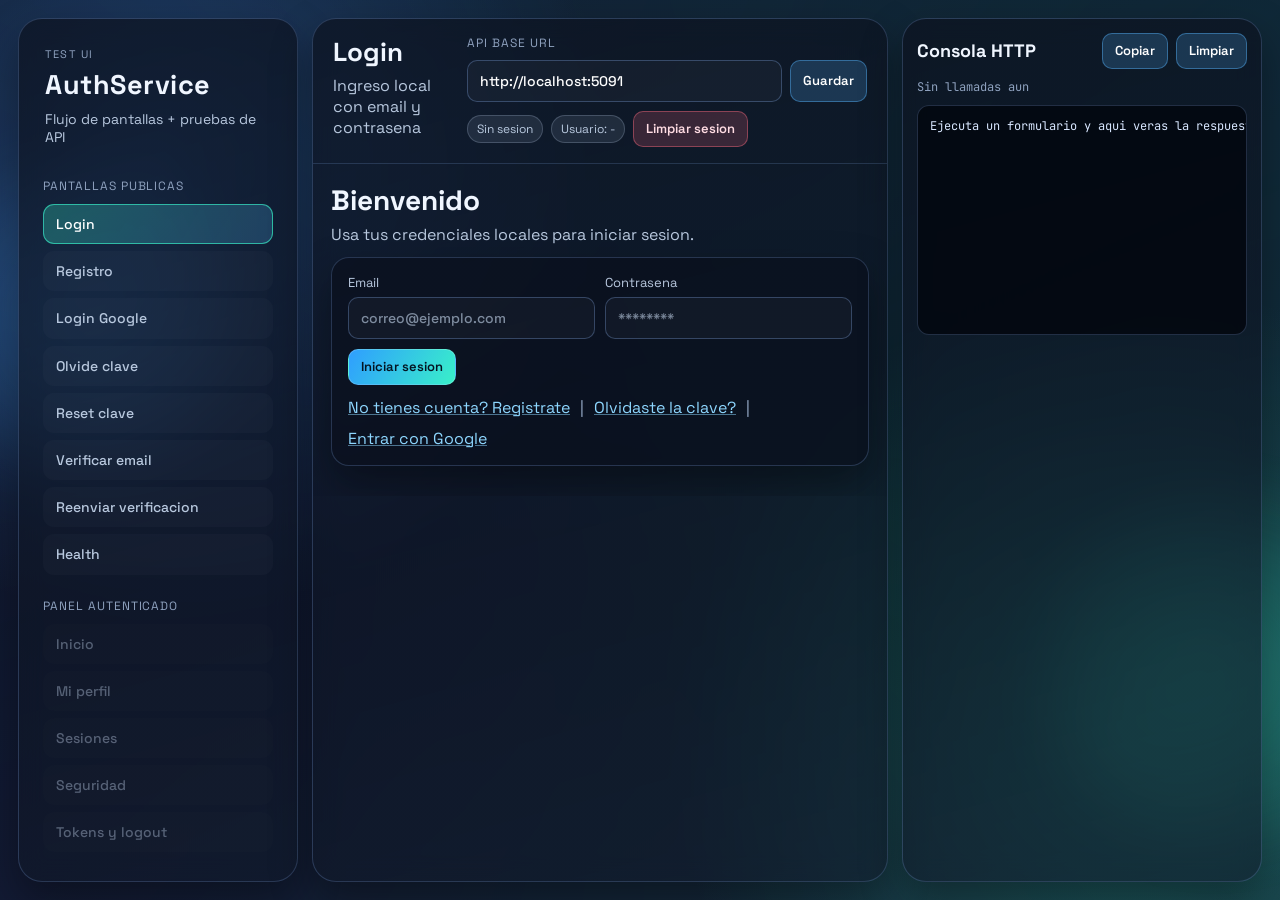
<file: test-ui/index.html>
<!doctype html>
<html lang="es">
<head>
  <meta charset="utf-8" />
  <meta name="viewport" content="width=device-width, initial-scale=1" />
  <title>AuthService UI Lab</title>
  <link rel="preconnect" href="https://fonts.googleapis.com" />
  <link rel="preconnect" href="https://fonts.gstatic.com" crossorigin />
  <link href="https://fonts.googleapis.com/css2?family=Space+Grotesk:wght@400;500;700&family=JetBrains+Mono:wght@400;600&display=swap" rel="stylesheet" />
  <link rel="stylesheet" href="./styles.css" />
</head>
<body>
  <div class="bg-shape bg-shape-a"></div>
  <div class="bg-shape bg-shape-b"></div>

  <div class="app-shell">
    <aside class="sidebar">
      <div class="brand">
        <p class="brand-tag">Test UI</p>
        <h1>AuthService</h1>
        <p class="brand-sub">Flujo de pantallas + pruebas de API</p>
      </div>

      <nav class="menu">
        <p class="menu-title">Pantallas publicas</p>
        <button class="menu-link" data-route="login">Login</button>
        <button class="menu-link" data-route="register">Registro</button>
        <button class="menu-link" data-route="google">Login Google</button>
        <button class="menu-link" data-route="forgot">Olvide clave</button>
        <button class="menu-link" data-route="reset">Reset clave</button>
        <button class="menu-link" data-route="verify">Verificar email</button>
        <button class="menu-link" data-route="resend">Reenviar verificacion</button>
        <button class="menu-link" data-route="health">Health</button>
      </nav>

      <nav class="menu">
        <p class="menu-title">Panel autenticado</p>
        <button class="menu-link menu-private" data-route="app/home">Inicio</button>
        <button class="menu-link menu-private" data-route="app/me">Mi perfil</button>
        <button class="menu-link menu-private" data-route="app/sessions">Sesiones</button>
        <button class="menu-link menu-private" data-route="app/security">Seguridad</button>
        <button class="menu-link menu-private" data-route="app/tokens">Tokens y logout</button>
      </nav>
    </aside>

    <section class="workspace">
      <header class="topbar">
        <div class="topbar-left">
          <h2 id="route-title">Login</h2>
          <p id="route-subtitle">Pantalla activa</p>
        </div>

        <div class="topbar-right">
          <label class="topbar-label" for="api-base-url">API Base URL</label>
          <div class="url-row">
            <input id="api-base-url" type="text" value="http://localhost:5091" />
            <button id="save-config-btn" class="btn btn-soft">Guardar</button>
          </div>
          <div class="status-row">
            <span id="auth-pill" class="pill pill-muted">Sin sesion</span>
            <span id="user-pill" class="pill pill-muted">Usuario: -</span>
            <button id="clear-session-btn" class="btn btn-danger">Limpiar sesion</button>
          </div>
        </div>
      </header>

      <div id="flash" class="flash hidden"></div>

      <main id="view" class="view"></main>
    </section>

    <aside class="console">
      <div class="console-head">
        <h3>Consola HTTP</h3>
        <div class="console-actions">
          <button id="copy-console-btn" class="btn btn-soft">Copiar</button>
          <button id="clear-console-btn" class="btn btn-soft">Limpiar</button>
        </div>
      </div>

      <div id="http-meta" class="console-meta">Sin llamadas aun</div>
      <pre id="http-body" class="console-body">Ejecuta un formulario y aqui veras la respuesta JSON.</pre>
    </aside>
  </div>

  <script src="https://accounts.google.com/gsi/client" async defer></script>
  <script src="./app.js" defer></script>
</body>
</html>
</file>
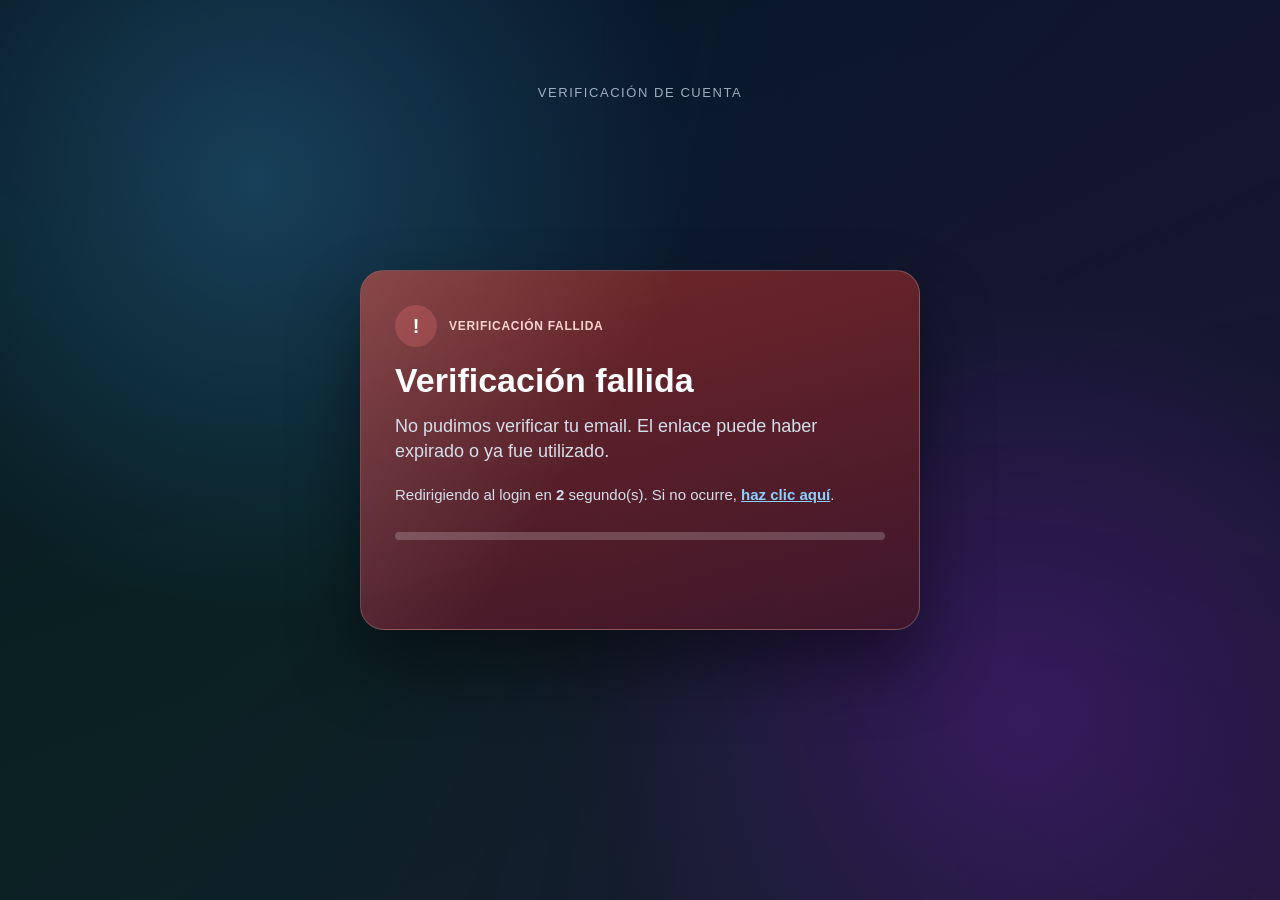
<file: test-ui/verify-result.html>
<!doctype html>
<html lang="es">
<head>
  <meta charset="utf-8" />
  <meta name="viewport" content="width=device-width, initial-scale=1" />
  <title>Resultado de verificación</title>
  <style>
    :root {
      --bg-1: #02040a;
      --bg-2: #0b111b;
      --card-bg: rgba(246, 248, 252, 0.96);
      --text: #121722;
      --muted: #4a5666;
      --ok: #12724b;
      --err: #a53230;
      --shadow: 0 35px 70px rgba(0, 0, 0, 0.45);
    }

    * { box-sizing: border-box; }

    html, body {
      margin: 0;
      min-height: 100%;
      font-family: "Segoe UI", Arial, sans-serif;
      background:
        radial-gradient(circle at 20% 20%, #16314a 0%, transparent 35%),
        radial-gradient(circle at 80% 80%, #261447 0%, transparent 35%),
        linear-gradient(160deg, var(--bg-1), var(--bg-2));
      color: #ffffff;
      overflow: hidden;
    }

    body::before {
      content: "";
      position: fixed;
      inset: -30%;
      background:
        conic-gradient(from 0deg, rgba(43, 160, 255, 0.12), rgba(177, 72, 255, 0.12), rgba(34, 191, 147, 0.12), rgba(43, 160, 255, 0.12));
      filter: blur(80px);
      animation: spin 22s linear infinite;
      z-index: 0;
      pointer-events: none;
    }

    .stage {
      min-height: 100vh;
      display: grid;
      place-items: center;
      padding: 20px;
      position: relative;
      z-index: 2;
    }

    .hint-top {
      position: fixed;
      top: 72px;
      left: 50%;
      transform: translateX(-50%);
      font-size: 13px;
      letter-spacing: 0.12em;
      text-transform: uppercase;
      color: #b9c8df;
      text-align: center;
      opacity: 0.85;
      z-index: 3;
    }

    .card {
      width: min(560px, 92vw);
      min-height: 360px;
      background: var(--card-bg);
      color: #ffffff;
      border-radius: 24px;
      padding: 34px 34px 30px;
      display: grid;
      align-content: start;
      gap: 14px;
      box-shadow: var(--shadow);
      border: 1px solid rgba(255, 255, 255, 0.22);
      backdrop-filter: blur(8px);
      position: relative;
      overflow: hidden;
      animation: rise 0.55s ease-out;
    }

    .card::after {
      content: "";
      position: absolute;
      inset: 0;
      background: linear-gradient(120deg, rgba(255, 255, 255, 0.14), transparent 42%);
      pointer-events: none;
    }

    .status-row {
      display: flex;
      align-items: center;
      gap: 12px;
      position: relative;
      z-index: 1;
    }

    .icon {
      width: 42px;
      height: 42px;
      border-radius: 50%;
      display: grid;
      place-items: center;
      font-weight: 700;
      font-size: 20px;
      color: #ffffff;
    }

    .status {
      margin: 0;
      font-size: 12px;
      letter-spacing: 0.06em;
      text-transform: uppercase;
      font-weight: 700;
    }

    .status.success { color: #ccffe6; }
    .status.error { color: #ffd3d1; }

    h1 {
      margin: 0;
      font-size: 34px;
      line-height: 1.15;
      color: #ffffff;
      position: relative;
      z-index: 1;
    }

    .message {
      margin: 0;
      color: #d5dfec;
      font-size: 18px;
      line-height: 1.4;
      position: relative;
      z-index: 1;
    }

    .redirect {
      margin-top: 8px;
      font-size: 15px;
      color: #d5dfec;
      position: relative;
      z-index: 1;
    }

    .redirect a {
      color: #8dd0ff;
      text-decoration: underline;
      font-weight: 600;
    }

    .progress {
      width: 100%;
      height: 8px;
      border-radius: 999px;
      background: rgba(255, 255, 255, 0.2);
      overflow: hidden;
      position: relative;
      z-index: 1;
    }

    .bar {
      height: 100%;
      width: 100%;
      transform-origin: left center;
      animation: shrink 3s linear forwards;
    }

    .card.success {
      background: linear-gradient(165deg, rgba(20, 112, 85, 0.9), rgba(12, 54, 74, 0.95));
    }

    .card.error {
      background: linear-gradient(165deg, rgba(125, 42, 41, 0.92), rgba(63, 22, 42, 0.95));
    }

    .card.success .icon { background: rgba(13, 213, 132, 0.27); }
    .card.error .icon { background: rgba(255, 121, 121, 0.25); }
    .card.success .bar { background: linear-gradient(90deg, #6dffd0, #a5ffe2); }
    .card.error .bar { background: linear-gradient(90deg, #ff9f9f, #ffd1d1); }

    @keyframes rise {
      from { transform: translateY(16px) scale(0.98); opacity: 0; }
      to { transform: translateY(0) scale(1); opacity: 1; }
    }

    @keyframes shrink {
      from { transform: scaleX(1); }
      to { transform: scaleX(0); }
    }

    @keyframes spin {
      from { transform: rotate(0deg); }
      to { transform: rotate(360deg); }
    }
  </style>
</head>
<body>
  <p class="hint-top">Verificación de cuenta</p>

  <main class="stage">
    <section id="resultCard" class="card">
      <div class="status-row">
        <div id="statusIcon" class="icon">•</div>
        <p id="statusLabel" class="status">Verificando</p>
      </div>
      <h1 id="title">Procesando verificación...</h1>
      <p id="message" class="message">Estamos validando tu enlace. Un momento por favor.</p>
      <p id="redirectText" class="redirect"></p>
      <div class="progress"><div class="bar"></div></div>
    </section>
  </main>

  <script>
    const params = new URLSearchParams(window.location.search);
    const status = (params.get("status") || "error").toLowerCase();
    const title = params.get("title") || (status === "success" ? "Email verificado" : "Verificación fallida");
    const message = params.get("message") || (status === "success"
      ? "Tu cuenta fue verificada correctamente."
      : "No pudimos verificar tu email. El enlace puede haber expirado o ya fue utilizado.");
    const loginUrl = params.get("loginUrl") || "http://localhost:5500/#/login";

    const statusLabel = document.getElementById("statusLabel");
    const titleEl = document.getElementById("title");
    const messageEl = document.getElementById("message");
    const redirectText = document.getElementById("redirectText");
    const resultCard = document.getElementById("resultCard");
    const statusIcon = document.getElementById("statusIcon");

    statusLabel.textContent = status === "success" ? "Verificación exitosa" : "Verificación fallida";
    statusLabel.classList.add(status === "success" ? "success" : "error");
    resultCard.classList.add(status === "success" ? "success" : "error");
    statusIcon.textContent = status === "success" ? "✓" : "!";
    titleEl.textContent = title;
    messageEl.textContent = message;

    let seconds = 3;
    const updateRedirect = () => {
      redirectText.innerHTML = `Redirigiendo al login en <strong>${seconds}</strong> segundo(s). Si no ocurre, <a href="${encodeURI(loginUrl)}">haz clic aquí</a>.`;
    };

    updateRedirect();
    const timer = setInterval(() => {
      seconds -= 1;
      if (seconds <= 0) {
        clearInterval(timer);
        window.location.href = loginUrl;
        return;
      }
      updateRedirect();
    }, 1000);
  </script>
</body>
</html>
</file>
<file: test-ui/styles.css>
:root {
  --bg-0: #03050b;
  --bg-1: #07111f;
  --bg-2: #111a2c;
  --panel: rgba(12, 18, 31, 0.72);
  --panel-soft: rgba(16, 24, 40, 0.56);
  --panel-border: rgba(132, 168, 229, 0.24);
  --text-main: #f0f6ff;
  --text-soft: #b8c8de;
  --text-dim: #8fa2bf;
  --accent: #57b6ff;
  --accent-strong: #39f0c9;
  --danger: #ff6c81;
  --ok: #3de0ad;
  --shadow-xl: 0 28px 80px rgba(0, 0, 0, 0.52);
  --shadow-card: 0 18px 40px rgba(0, 0, 0, 0.36);
  --radius-xl: 24px;
  --radius-lg: 18px;
  --radius-md: 12px;
}

* {
  box-sizing: border-box;
}

html,
body {
  margin: 0;
  min-height: 100%;
}

body {
  font-family: "Space Grotesk", sans-serif;
  color: var(--text-main);
  background:
    radial-gradient(circle at 12% 18%, rgba(65, 149, 255, 0.3) 0%, transparent 34%),
    radial-gradient(circle at 88% 82%, rgba(57, 240, 201, 0.24) 0%, transparent 34%),
    linear-gradient(155deg, var(--bg-0), var(--bg-1) 48%, var(--bg-2));
  overflow: hidden;
}

body::before {
  content: "";
  position: fixed;
  inset: -40%;
  background: conic-gradient(
    from 0deg,
    rgba(87, 182, 255, 0.16),
    rgba(57, 240, 201, 0.1),
    rgba(127, 107, 255, 0.08),
    rgba(87, 182, 255, 0.16)
  );
  filter: blur(95px);
  animation: spinGlow 30s linear infinite;
  pointer-events: none;
  z-index: 0;
}

.bg-shape {
  position: fixed;
  border-radius: 50%;
  filter: blur(32px);
  opacity: 0.44;
  z-index: 0;
  pointer-events: none;
}

.bg-shape-a {
  width: 320px;
  height: 320px;
  left: -78px;
  top: 18%;
  background: radial-gradient(circle, rgba(70, 165, 255, 0.75), rgba(70, 165, 255, 0));
}

.bg-shape-b {
  width: 350px;
  height: 350px;
  right: -110px;
  bottom: 6%;
  background: radial-gradient(circle, rgba(57, 240, 201, 0.62), rgba(57, 240, 201, 0));
}

.app-shell {
  position: relative;
  z-index: 2;
  min-height: 100vh;
  padding: 18px;
  display: grid;
  grid-template-columns: 280px minmax(0, 1fr) 360px;
  gap: 14px;
}

.sidebar,
.workspace,
.console {
  border: 1px solid var(--panel-border);
  border-radius: var(--radius-xl);
  background: linear-gradient(165deg, var(--panel), var(--panel-soft));
  box-shadow: var(--shadow-card);
  backdrop-filter: blur(12px);
}

.sidebar {
  padding: 20px 16px;
  overflow-y: auto;
}

.brand {
  padding: 8px 10px 16px;
}

.brand-tag {
  margin: 0 0 6px;
  font-size: 11px;
  text-transform: uppercase;
  letter-spacing: 0.14em;
  color: var(--text-dim);
}

.brand h1 {
  margin: 0;
  font-size: 27px;
  letter-spacing: 0.02em;
}

.brand-sub {
  margin: 8px 0 0;
  color: var(--text-soft);
  font-size: 14px;
}

.menu {
  margin-top: 16px;
  padding: 0 8px;
}

.menu-title {
  margin: 0 0 10px;
  font-size: 12px;
  letter-spacing: 0.08em;
  text-transform: uppercase;
  color: var(--text-dim);
}

.menu-link {
  width: 100%;
  appearance: none;
  border: 1px solid transparent;
  border-radius: 11px;
  padding: 10px 12px;
  margin-bottom: 7px;
  text-align: left;
  color: var(--text-soft);
  background: rgba(255, 255, 255, 0.02);
  font: 500 14px/1.3 "Space Grotesk", sans-serif;
  cursor: pointer;
  transition: transform 0.18s ease, border-color 0.18s ease, background-color 0.18s ease, color 0.18s ease;
}

.menu-link:hover {
  transform: translateX(2px);
  border-color: rgba(87, 182, 255, 0.4);
  background: rgba(87, 182, 255, 0.12);
  color: var(--text-main);
}

.menu-link.active {
  border-color: rgba(57, 240, 201, 0.66);
  background: linear-gradient(120deg, rgba(57, 240, 201, 0.28), rgba(87, 182, 255, 0.22));
  color: #ffffff;
}

.menu-link.disabled {
  opacity: 0.42;
  cursor: not-allowed;
}

.workspace {
  display: flex;
  flex-direction: column;
  overflow: hidden;
}

.topbar {
  padding: 16px 20px;
  display: grid;
  grid-template-columns: minmax(0, 1fr) minmax(320px, 400px);
  gap: 14px;
  border-bottom: 1px solid rgba(132, 168, 229, 0.2);
}

.topbar-left h2 {
  margin: 0;
  font-size: 26px;
}

.topbar-left p {
  margin: 6px 0 0;
  color: var(--text-soft);
}

.topbar-right {
  display: grid;
  gap: 9px;
}

.topbar-label {
  font-size: 12px;
  letter-spacing: 0.08em;
  text-transform: uppercase;
  color: var(--text-dim);
}

.url-row {
  display: flex;
  gap: 8px;
}

.url-row input {
  flex: 1;
}

.status-row {
  display: flex;
  align-items: center;
  gap: 8px;
  flex-wrap: wrap;
}

.view {
  padding: 18px;
  overflow-y: auto;
}

.screen {
  max-width: 890px;
  margin: 0 auto;
  animation: riseIn 0.34s ease;
}

.screen.screen-wide {
  max-width: 1100px;
}

.screen-head {
  margin-bottom: 12px;
}

.screen-head h3 {
  margin: 0;
  font-size: 28px;
}

.screen-head p {
  margin: 6px 0 0;
  color: var(--text-soft);
}

.card {
  border: 1px solid rgba(132, 168, 229, 0.24);
  border-radius: var(--radius-lg);
  background: rgba(10, 17, 29, 0.7);
  box-shadow: var(--shadow-card);
  padding: 16px;
  margin-bottom: 12px;
}

.grid-2 {
  display: grid;
  gap: 10px;
  grid-template-columns: repeat(2, minmax(0, 1fr));
}

.field {
  margin-bottom: 10px;
}

.field label {
  display: block;
  margin-bottom: 6px;
  color: var(--text-soft);
  font-size: 13px;
}

input,
textarea {
  width: 100%;
  border: 1px solid rgba(132, 168, 229, 0.32);
  border-radius: 10px;
  background: rgba(255, 255, 255, 0.03);
  color: #ffffff;
  padding: 10px 12px;
  font: 500 14px/1.45 "Space Grotesk", sans-serif;
  outline: none;
  transition: border-color 0.15s ease, box-shadow 0.15s ease, background-color 0.15s ease;
}

textarea {
  min-height: 92px;
  resize: vertical;
}

input::placeholder,
textarea::placeholder {
  color: rgba(184, 200, 222, 0.66);
}

input:focus,
textarea:focus {
  border-color: rgba(87, 182, 255, 0.84);
  box-shadow: 0 0 0 3px rgba(87, 182, 255, 0.2);
  background: rgba(255, 255, 255, 0.06);
}

.form-actions {
  display: flex;
  flex-wrap: wrap;
  gap: 8px;
  align-items: center;
}

.btn {
  appearance: none;
  border: 1px solid transparent;
  border-radius: 10px;
  padding: 9px 12px;
  color: #ffffff;
  background: rgba(255, 255, 255, 0.08);
  font: 600 13px/1.2 "Space Grotesk", sans-serif;
  cursor: pointer;
  transition: transform 0.14s ease, filter 0.14s ease, border-color 0.14s ease, background-color 0.14s ease;
}

.btn:hover {
  transform: translateY(-1px);
  filter: brightness(1.06);
}

.btn-primary {
  background: linear-gradient(120deg, #2f9eff, #39f0c9);
  color: #041321;
  border-color: rgba(255, 255, 255, 0.18);
}

.btn-soft {
  background: rgba(87, 182, 255, 0.2);
  border-color: rgba(87, 182, 255, 0.42);
}

.btn-danger {
  background: rgba(255, 108, 129, 0.18);
  border-color: rgba(255, 108, 129, 0.42);
  color: #ffdce3;
}

.route-link {
  color: #8ed7ff;
  cursor: pointer;
  text-decoration: underline;
  text-decoration-color: rgba(142, 215, 255, 0.5);
}

.route-link:hover {
  color: #d8f1ff;
}

.link-row {
  margin: 12px 0 0;
  display: flex;
  gap: 10px;
  flex-wrap: wrap;
  color: var(--text-dim);
}

.result-box {
  border-radius: 12px;
  border: 1px solid rgba(132, 168, 229, 0.26);
  background: rgba(4, 10, 19, 0.65);
  color: var(--text-main);
  padding: 12px;
}

.result-box ul {
  margin: 6px 0 0;
  padding-left: 18px;
}

.hint {
  color: var(--text-dim);
  font-size: 13px;
}

.tokens-grid {
  display: grid;
  gap: 12px;
  grid-template-columns: repeat(2, minmax(0, 1fr));
}

.mono {
  font-family: "JetBrains Mono", monospace;
  white-space: pre-wrap;
  word-break: break-word;
  color: #d8e7ff;
  font-size: 12px;
  line-height: 1.5;
}

.table {
  width: 100%;
  border-collapse: collapse;
  margin-top: 8px;
  font-size: 13px;
}

.table th,
.table td {
  border-bottom: 1px solid rgba(132, 168, 229, 0.18);
  text-align: left;
  padding: 10px 8px;
  vertical-align: top;
}

.table th {
  color: var(--text-soft);
  font-weight: 600;
}

.pill {
  display: inline-flex;
  align-items: center;
  padding: 5px 9px;
  border-radius: 999px;
  font-size: 12px;
  border: 1px solid transparent;
}

.pill-muted {
  background: rgba(170, 188, 214, 0.12);
  border-color: rgba(170, 188, 214, 0.26);
  color: var(--text-soft);
}

.pill-ok {
  background: rgba(61, 224, 173, 0.18);
  border-color: rgba(61, 224, 173, 0.44);
  color: #c8ffe9;
}

.flash {
  margin: 0 18px;
  padding: 11px 12px;
  border-radius: 10px;
  border: 1px solid rgba(61, 224, 173, 0.42);
  color: #cbffe8;
  background: rgba(61, 224, 173, 0.16);
}

.flash.error {
  border-color: rgba(255, 108, 129, 0.44);
  color: #ffe2e8;
  background: rgba(255, 108, 129, 0.16);
}

.console {
  padding: 14px 14px 16px;
  display: flex;
  flex-direction: column;
  min-height: 0;
}

.console-head {
  display: flex;
  justify-content: space-between;
  align-items: center;
  gap: 10px;
}

.console-head h3 {
  margin: 0;
  font-size: 18px;
}

.console-actions {
  display: flex;
  gap: 8px;
}

.console-meta {
  margin-top: 10px;
  font-family: "JetBrains Mono", monospace;
  font-size: 12px;
  color: var(--text-dim);
}

.console-body {
  margin: 10px 0 0;
  border-radius: 12px;
  padding: 12px;
  border: 1px solid rgba(132, 168, 229, 0.24);
  background: rgba(3, 7, 14, 0.82);
  color: #d8e7ff;
  font-family: "JetBrains Mono", monospace;
  font-size: 12px;
  line-height: 1.45;
  overflow: auto;
  min-height: 230px;
}

.verify-center-screen {
  min-height: calc(100vh - 128px);
  display: grid;
  place-items: center;
  padding: 12px;
}

.verify-center-card {
  width: min(620px, 95vw);
  border-radius: 22px;
  border: 1px solid rgba(132, 168, 229, 0.28);
  box-shadow: var(--shadow-xl);
  padding: 26px;
  background: rgba(9, 16, 27, 0.84);
  position: relative;
  overflow: hidden;
}

.verify-center-card::after {
  content: "";
  position: absolute;
  inset: 0;
  background: linear-gradient(122deg, rgba(255, 255, 255, 0.1), transparent 45%);
  pointer-events: none;
}

.verify-center-card.is-success {
  border-color: rgba(61, 224, 173, 0.52);
  background: linear-gradient(165deg, rgba(12, 76, 57, 0.88), rgba(13, 41, 63, 0.94));
}

.verify-center-card.is-error {
  border-color: rgba(255, 108, 129, 0.5);
  background: linear-gradient(165deg, rgba(92, 35, 53, 0.9), rgba(53, 19, 42, 0.92));
}

.verify-badge {
  display: inline-flex;
  padding: 6px 10px;
  border-radius: 999px;
  border: 1px solid rgba(255, 255, 255, 0.26);
  background: rgba(255, 255, 255, 0.08);
  font-size: 12px;
  text-transform: uppercase;
  letter-spacing: 0.08em;
}

.verify-center-card h1 {
  margin: 14px 0 8px;
  font-size: 34px;
  line-height: 1.15;
}

.verify-message {
  margin: 0;
  color: #d4e1f3;
  font-size: 18px;
  line-height: 1.4;
}

.verify-note {
  margin: 16px 0 0;
  color: #d4e1f3;
}

.verify-actions {
  margin-top: 16px;
  display: flex;
  gap: 9px;
  flex-wrap: wrap;
}

body.verify-result-mode .app-shell {
  grid-template-columns: 1fr;
  padding: 0;
}

body.verify-result-mode .sidebar,
body.verify-result-mode .console,
body.verify-result-mode .topbar,
body.verify-result-mode .flash {
  display: none;
}

body.verify-result-mode .workspace {
  border: 0;
  border-radius: 0;
  background: transparent;
  box-shadow: none;
}

body.verify-result-mode .view {
  padding: 0;
}

.hidden {
  display: none !important;
}

@media (max-width: 1220px) {
  body {
    overflow: auto;
  }

  .app-shell {
    min-height: 100vh;
    grid-template-columns: 250px minmax(0, 1fr);
  }

  .console {
    grid-column: 1 / -1;
  }
}

@media (max-width: 860px) {
  .app-shell {
    padding: 10px;
    grid-template-columns: 1fr;
  }

  .sidebar,
  .workspace,
  .console {
    border-radius: 16px;
  }

  .topbar {
    grid-template-columns: 1fr;
  }

  .grid-2,
  .tokens-grid {
    grid-template-columns: 1fr;
  }

  .screen-head h3 {
    font-size: 23px;
  }
}

@keyframes riseIn {
  from {
    opacity: 0;
    transform: translateY(8px);
  }
  to {
    opacity: 1;
    transform: translateY(0);
  }
}

@keyframes spinGlow {
  from {
    transform: rotate(0deg);
  }
  to {
    transform: rotate(360deg);
  }
}
</file>
